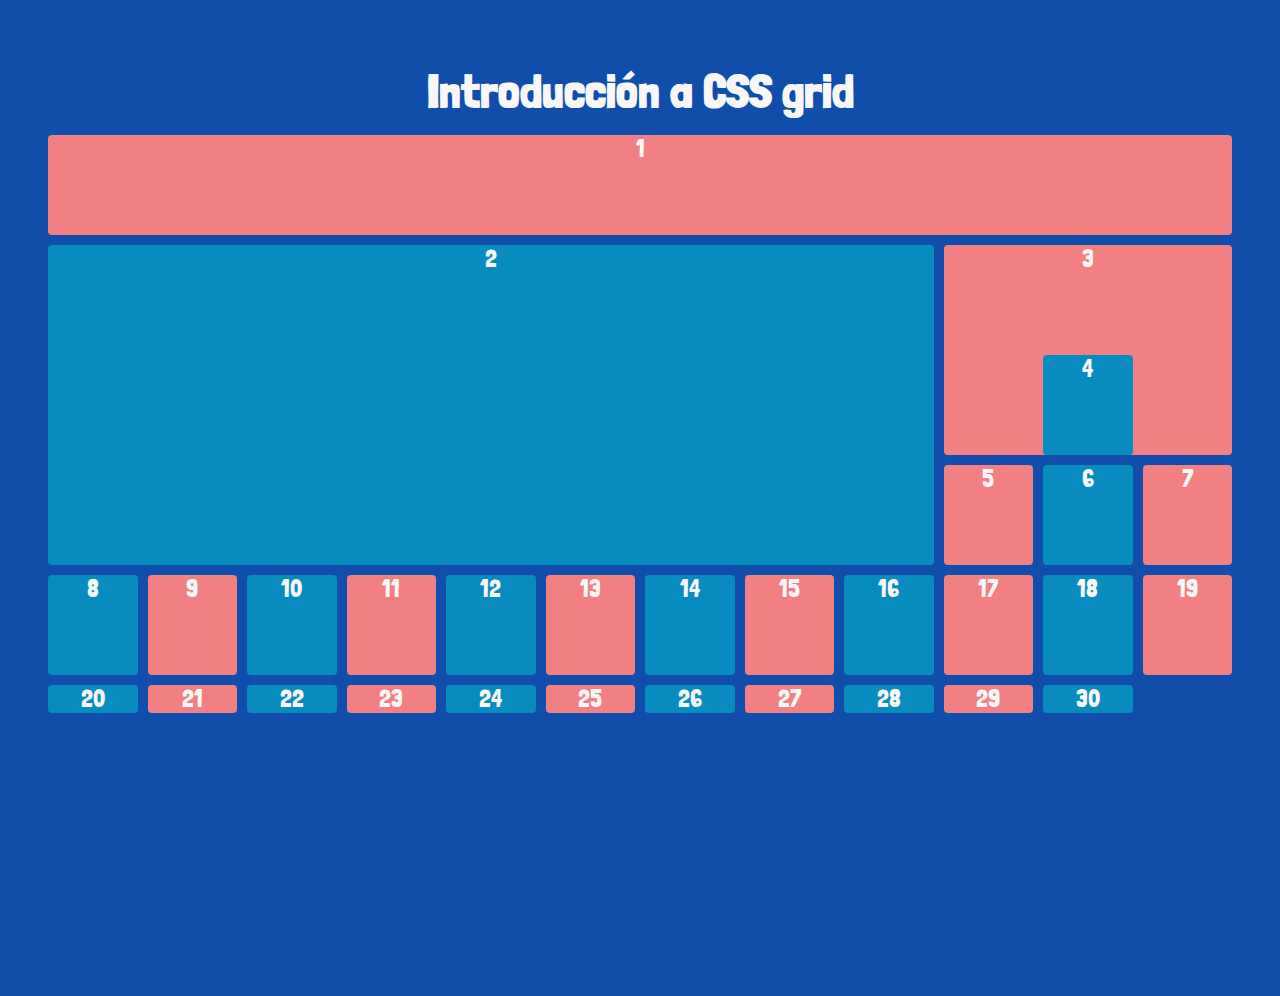
<file: ejecricio1/index.html>
<!DOCTYPE html>
<html lang="en">
  <head>
    <meta charset="UTF-8" />
    <meta http-equiv="X-UA-Compatible" content="IE=edge" />
    <meta name="viewport" content="width=device-width, initial-scale=1.0" />
    <title>Grid</title>
    <link rel="stylesheet" href="normalize.css" />
    <link rel="stylesheet" href="style.css" />
  </head>
  <body>
    <div class="container">
      <h1 class="title">Introducción a CSS grid</h1>
      <div class="items-container">
        <div class="item">1</div>
        <div class="item">2</div>
        <div class="item">3</div>
        <div class="item">4</div>
        <div class="item">5</div>
        <div class="item">6</div>
        <div class="item">7</div>
        <div class="item">8</div>
        <div class="item">9</div>
        <div class="item">10</div>
        <div class="item">11</div>
        <div class="item">12</div>
        <div class="item">13</div>
        <div class="item">14</div>
        <div class="item">15</div>
        <div class="item">16</div>
        <div class="item">17</div>
        <div class="item">18</div>
        <div class="item">19</div>
        <div class="item">20</div>
        <div class="item">21</div>
        <div class="item">22</div>
        <div class="item">23</div>
        <div class="item">24</div>
        <div class="item">25</div>
        <div class="item">26</div>
        <div class="item">27</div>
        <div class="item">28</div>
        <div class="item">29</div>
        <div class="item">30</div>
      </div>
    </div>
  </body>
</html>
</file>
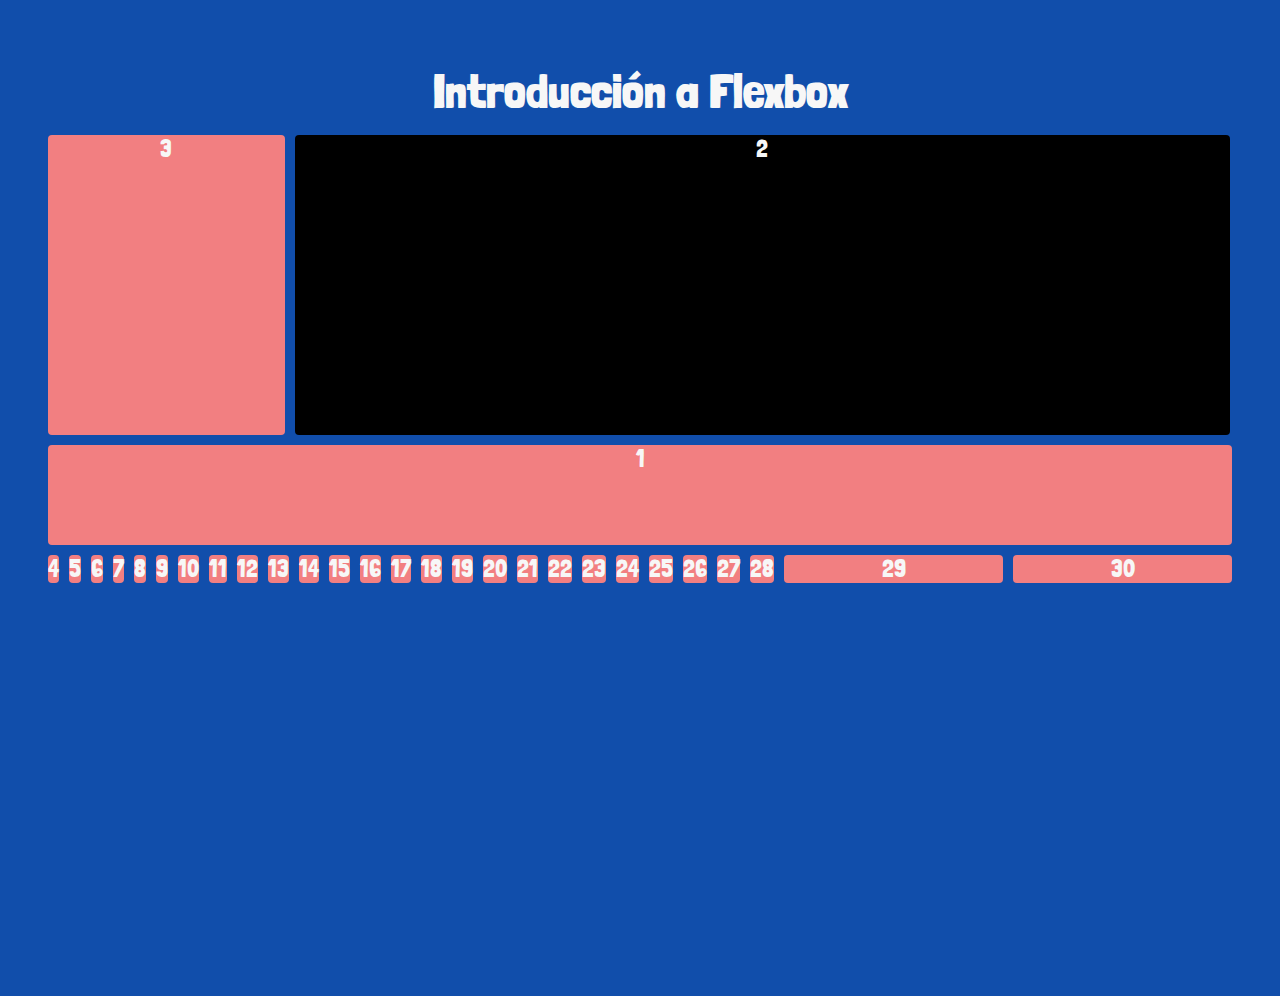
<file: ejercicio2/index.html>
<!DOCTYPE html>
<html lang="en">
  <head>
    <meta charset="UTF-8" />
    <meta http-equiv="X-UA-Compatible" content="IE=edge" />
    <meta name="viewport" content="width=device-width, initial-scale=1.0" />
    <title>Flexbox</title>
    <link rel="stylesheet" href="normalize.css" />
    <link rel="stylesheet" href="style.css" />
  </head>
  <body>
    <div class="container">
      <h1 class="title">Introducción a Flexbox</h1>
      <div class="items-container">
        <div class="item">1</div>
        <div class="item">2</div>
        <div class="item">3</div>
        <div class="item">4</div>
        <div class="item">5</div>
        <div class="item">6</div>
        <div class="item">7</div>
        <div class="item">8</div>
        <div class="item">9</div>
        <div class="item">10</div>
        <div class="item">11</div>
        <div class="item">12</div>
        <div class="item">13</div>
        <div class="item">14</div>
        <div class="item">15</div>
        <div class="item">16</div>
        <div class="item">17</div>
        <div class="item">18</div>
        <div class="item">19</div>
        <div class="item">20</div>
        <div class="item">21</div>
        <div class="item">22</div>
        <div class="item">23</div>
        <div class="item">24</div>
        <div class="item">25</div>
        <div class="item">26</div>
        <div class="item">27</div>
        <div class="item">28</div>
        <div class="item">29</div>
        <div class="item">30</div>
      </div>
    </div>
  </body>
</html>
</file>
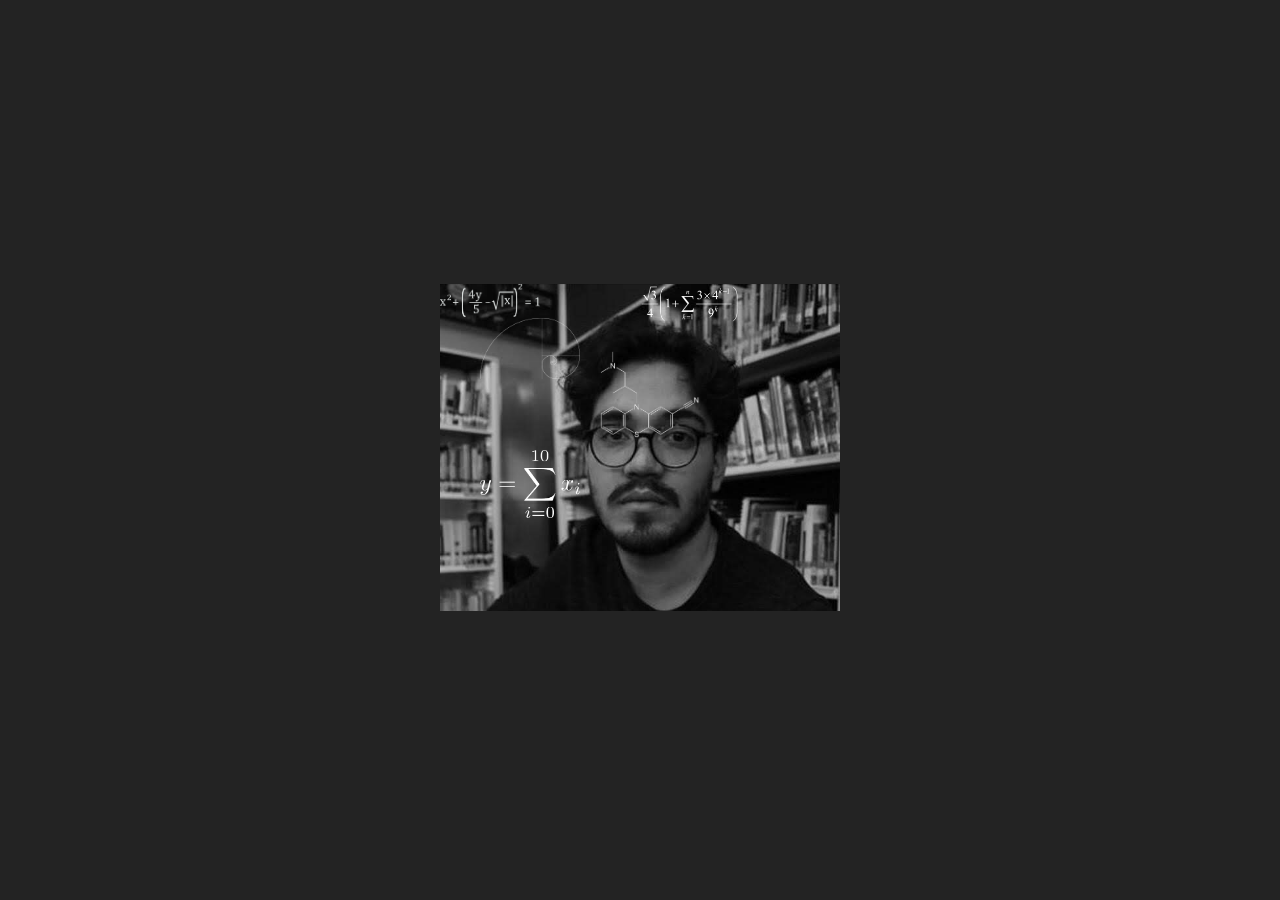
<file: ejercicio3/index.html>
<!DOCTYPE html>
<html lang="en">
  <head>
    <meta charset="UTF-8" />
    <meta http-equiv="X-UA-Compatible" content="IE=edge" />
    <meta name="viewport" content="width=device-width, initial-scale=1.0" />
    <title>Animaciones</title>
    <link rel="stylesheet" href="normalize.css" />
    <link rel="stylesheet" href="style.css" />
  </head>
  <body>
    <div class="container">
      <div class="img-container">
        <img src="src/Rubio.jpeg" alt="" class="image" />
        <img src="src/f-1.png" alt="" class="equation anim-1" />
        <img src="src/f-2.png" alt="" class="equation anim-2" />
        <img src="src/f-3.png" alt="" class="equation anim-3" />
        <img src="src/f-4.png" alt="" class="equation anim-4" />
        <img src="src/f-5.png" alt="" class="equation anim-5" />
      </div>
    </div>
  </body>
</html>
</file>
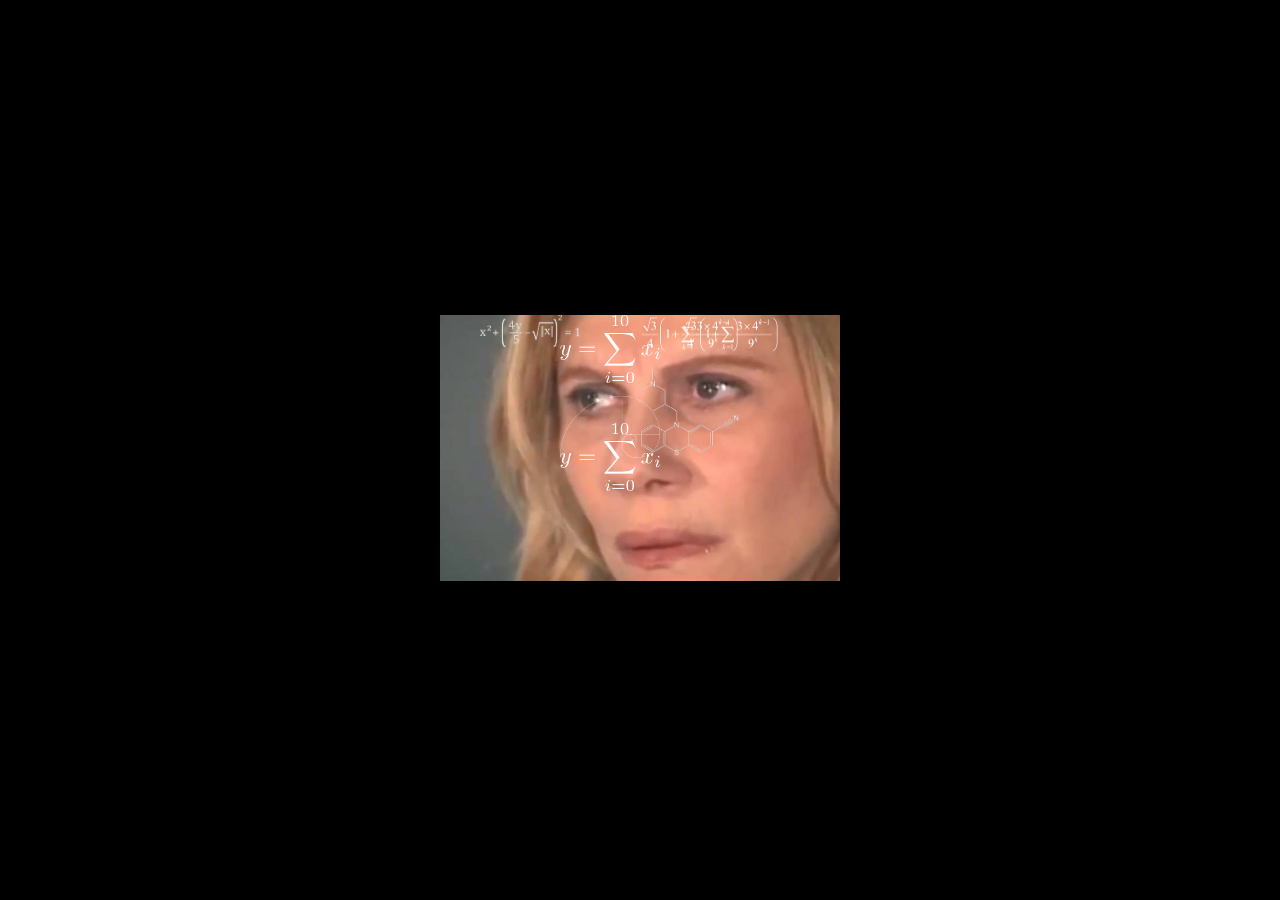
<file: terminados/animaciones/index.html>
<!DOCTYPE html>
<html lang="en">
  <head>
    <meta charset="UTF-8" />
    <meta http-equiv="X-UA-Compatible" content="IE=edge" />
    <meta name="viewport" content="width=device-width, initial-scale=1.0" />
    <title>Meme</title>
    <link rel="stylesheet" href="normalize.css" />
    <link rel="stylesheet" href="style.css" />
  </head>
  <body>
    <div class="container">
      <div class="img-container">
        <img src="src/chica-meme.jpeg" alt="" class="image" />
        <img src="src/f-1.png" alt="" class="equation anim-1" />
        <img src="src/f-2.png" alt="" class="equation anim-2" />
        <img src="src/f-3.png" alt="" class="equation anim-3" />
        <img src="src/f-4.png" alt="" class="equation anim-4" />
        <img src="src/f-5.png" alt="" class="equation anim-5" />
        <img src="src/f-4.png" alt="" class="equation anim-6" />
        <img src="src/f-3.png" alt="" class="equation anim-7" />
      </div>
    </div>
  </body>
</html>
</file>
<file: ejecricio1/style.css>
@import url("https://fonts.googleapis.com/css2?family=Londrina+Solid:wght@100;300;400&display=swap");
/* 
$white:#F7F7F7;
$purple:#F3ADC8;
$gray-light:#F0F0F0;
$blue:#114EAB;
$blue-light:#088CC0;
$red:#F27F81;
$black:#232323; */

body {
  width: 100%;
  overflow-x: hidden;
}

.container {
  min-height: 100vh;
  background-color: #114eab;
  font-family: Londrina Solid;
  color: #f7f7f7;
  padding: 3rem;
}

.title {
  width: 100%;
  text-align: center;
  margin: 0 auto;
  padding: 1rem 0;
  font-size: 3rem;
}

.items-container {
  display: grid;
  grid-template-columns: repeat(12, 1fr);
  grid-template-rows: repeat(5, 100px);
  gap: 10px;
}

.item {
  background-color: #f27f81;
  font-size: 1.5rem;
  text-align: center;
  border-radius: 4px;
}

.item:nth-child(2n) {
  background-color: #088cc0;
}

.item:nth-child(1) {
  grid-column-start: 1;
  grid-column-end: span 12;
}

.item:nth-child(2) {
  grid-column: 1 / span 9;
  grid-row: 2 / span 3;
}

.item:nth-child(3) {
  grid-area: 2 / 10 / span 2 / span 3;
}

.item:nth-child(4) {
  grid-area: 3 / 11 / span 1 / span 1;
}
</file>
<file: ejercicio2/style.css>
@import url("https://fonts.googleapis.com/css2?family=Londrina+Solid:wght@100;300;400&display=swap");
/* 
$white:#F7F7F7;
$purple:#F3ADC8;
$gray-light:#F0F0F0;
$blue:#114EAB;
$blue-light:#088CC0;
$red:#F27F81;
$black:#232323; */

body {
  width: 100%;
  overflow-x: hidden;
}

.container {
  min-height: 100vh;
  background-color: #114eab;
  font-family: Londrina Solid;
  color: #f7f7f7;
  padding: 3rem;
}

.title {
  width: 100%;
  text-align: center;
  margin: 0 auto;
  padding: 1rem 0;
  font-size: 3rem;
}

.items-container {
  display: flex;
  flex-wrap: wrap;
  gap: 10px;
}

.item {
  background-color: #f27f81;
  font-size: 1.5rem;
  text-align: center;
  border-radius: 4px;
  order: 5;
}

.item:nth-child(1) {
  min-width: 100%;
  min-height: 100px;
}

.item:nth-child(2) {
  min-width: 79%;
  min-height: 300px;
  background-color: black;
  order: 2;
}
.item:nth-child(3) {
  min-width: 20%;
  min-height: 300px;
  order: 1;
}

.item:nth-child(29) {
  flex-grow: 1;
}

.item:nth-child(30) {
  flex-grow: 1;
}

/* Extra small devices (phones, 600px and down) */
@media only screen and (max-width: 600px) {
  .title {
    font-size: 1.5rem;
  }

  .items-container {
    flex-direction: column;
    gap: 5px;
  }

  .item:nth-child(2) {
    order: 1;
  }

  .item:nth-child(3) {
    display: none;
  }
  .item:nth-child(1) {
    visibility: hidden;
  }
}
</file>
<file: ejercicio3/style.css>
@import url("https://fonts.googleapis.com/css2?family=Londrina+Solid:wght@100;300;400&display=swap");
/* 
$white:#F7F7F7;
$purple:#F3ADC8;
$gray-light:#F0F0F0;
$blue:#114EAB;
$blue-light:#088CC0;
$red:#F27F81;
$black:#232323; */

body {
  width: 100%;
  overflow-x: hidden;
}

.container {
  min-height: 100vh;
  background-color: #232323;
  display: flex;
  justify-content: center;
  align-items: center;
}

.img-container {
  max-width: 400px;
  position: relative;
  overflow: hidden;
}

.image {
  max-width: 100%;
}

.equation {
  width: 100px;
  position: absolute;
  top: 0;
  left: 0;
  filter: invert(1);
}

.anim-1 {
  animation-name: back-to-front;
  animation-duration: 3s;
  animation-iteration-count: infinite;
  animation-timing-function: linear;
  top: 20%;
  left: 40%;
}

@keyframes back-to-front {
  0% {
    opacity: 0;
    transform: scale(0.3) translate(80px, 0);
  }
  60% {
    opacity: 1;
    transform: scale(1) translate(90px, 0);
  }
  80% {
    transform: scale(1.2) translate(100px, 0);
  }
  100% {
    opacity: 0;
    transform: scale(1.4) translate(100px, 0);
  }
}

.anim-2 {
  animation-name: up-to-down;
  animation-duration: 4s;
  animation-iteration-count: infinite;
  animation-timing-function: linear;
}

@keyframes up-to-down {
  from {
    top: -10%;
  }
  to {
    top: 100%;
  }
}

.anim-3 {
  animation-name: up-to-down;
  animation-duration: 5s;
  animation-iteration-count: infinite;
  animation-timing-function: linear;
  animation-direction: reverse;
  left: 50%;
}

.anim-4 {
  animation-name: back-to-front;
  animation-duration: 3s;
  animation-iteration-count: infinite;
  animation-timing-function: linear;
  animation-direction: alternate-reverse;
  top: 50%;
  left: 10%;
}

.anim-5 {
  animation: rotate 6s infinite linear;
  top: 10%;
  left: 10%;
}

@keyframes rotate {
  from {
    opacity: 0.3;
    transform: rotate(0deg) scale(0);
  }
  to {
    opacity: 1;
    transform: rotate(360deg) scale(1.5);
  }
}
</file>
<file: terminados/animaciones/style.css>
.container {
  display: flex;
  justify-content: center;
  align-items: center;
  min-height: 100vh;
  background-color: black;
}

.img-container {
  max-width: 400px;
  position: relative;
  overflow: hidden;
}

.image {
  max-width: 100%;
}

.equation {
  top: 0;
  left: 0;
  width: 100px;
  position: absolute;
  filter: invert(1);
}

.anim-1 {
  top: 20%;
  left: 50%;
  animation: back-to-front 3s infinite linear;
}

.anim-2 {
  left: 10%;
  animation: up-to-down 4s infinite linear;
}

.anim-3 {
  left: 60%;
  animation: up-to-down 5s infinite reverse linear;
}

.anim-4 {
  left: 30%;
  animation: back-to-front 5s infinite reverse linear;
}
.anim-5 {
  top: 30%;
  left: 30%;
  animation: rotate 5s infinite linear;
}

.anim-6 {
  top: 40%;
  left: 30%;
  animation: back-to-front 5s infinite linear;
}

.anim-7 {
  left: 50%;
  animation: up-to-down 7s infinite linear;
}

@keyframes back-to-front {
  0% {
    opacity: 0;
    transform: scale(0.3) translate(80px, 0);
  }

  60% {
    opacity: 1;
    transform: translate(80px, 0);
  }

  80% {
    transform: scale(1.2) translate(90px, 0);
  }
  100% {
    opacity: 0;
    transform: scale(1.4) translate(100px, 0);
  }
}

@keyframes up-to-down {
  0% {
    top: -10%;
  }
  100% {
    top: 110%;
  }
}

@keyframes rotate {
  0% {
    transform: rotate(0deg) scale(0.5);
  }
  100% {
    transform: rotate(300deg) scale(1.5);
  }
}
</file>
